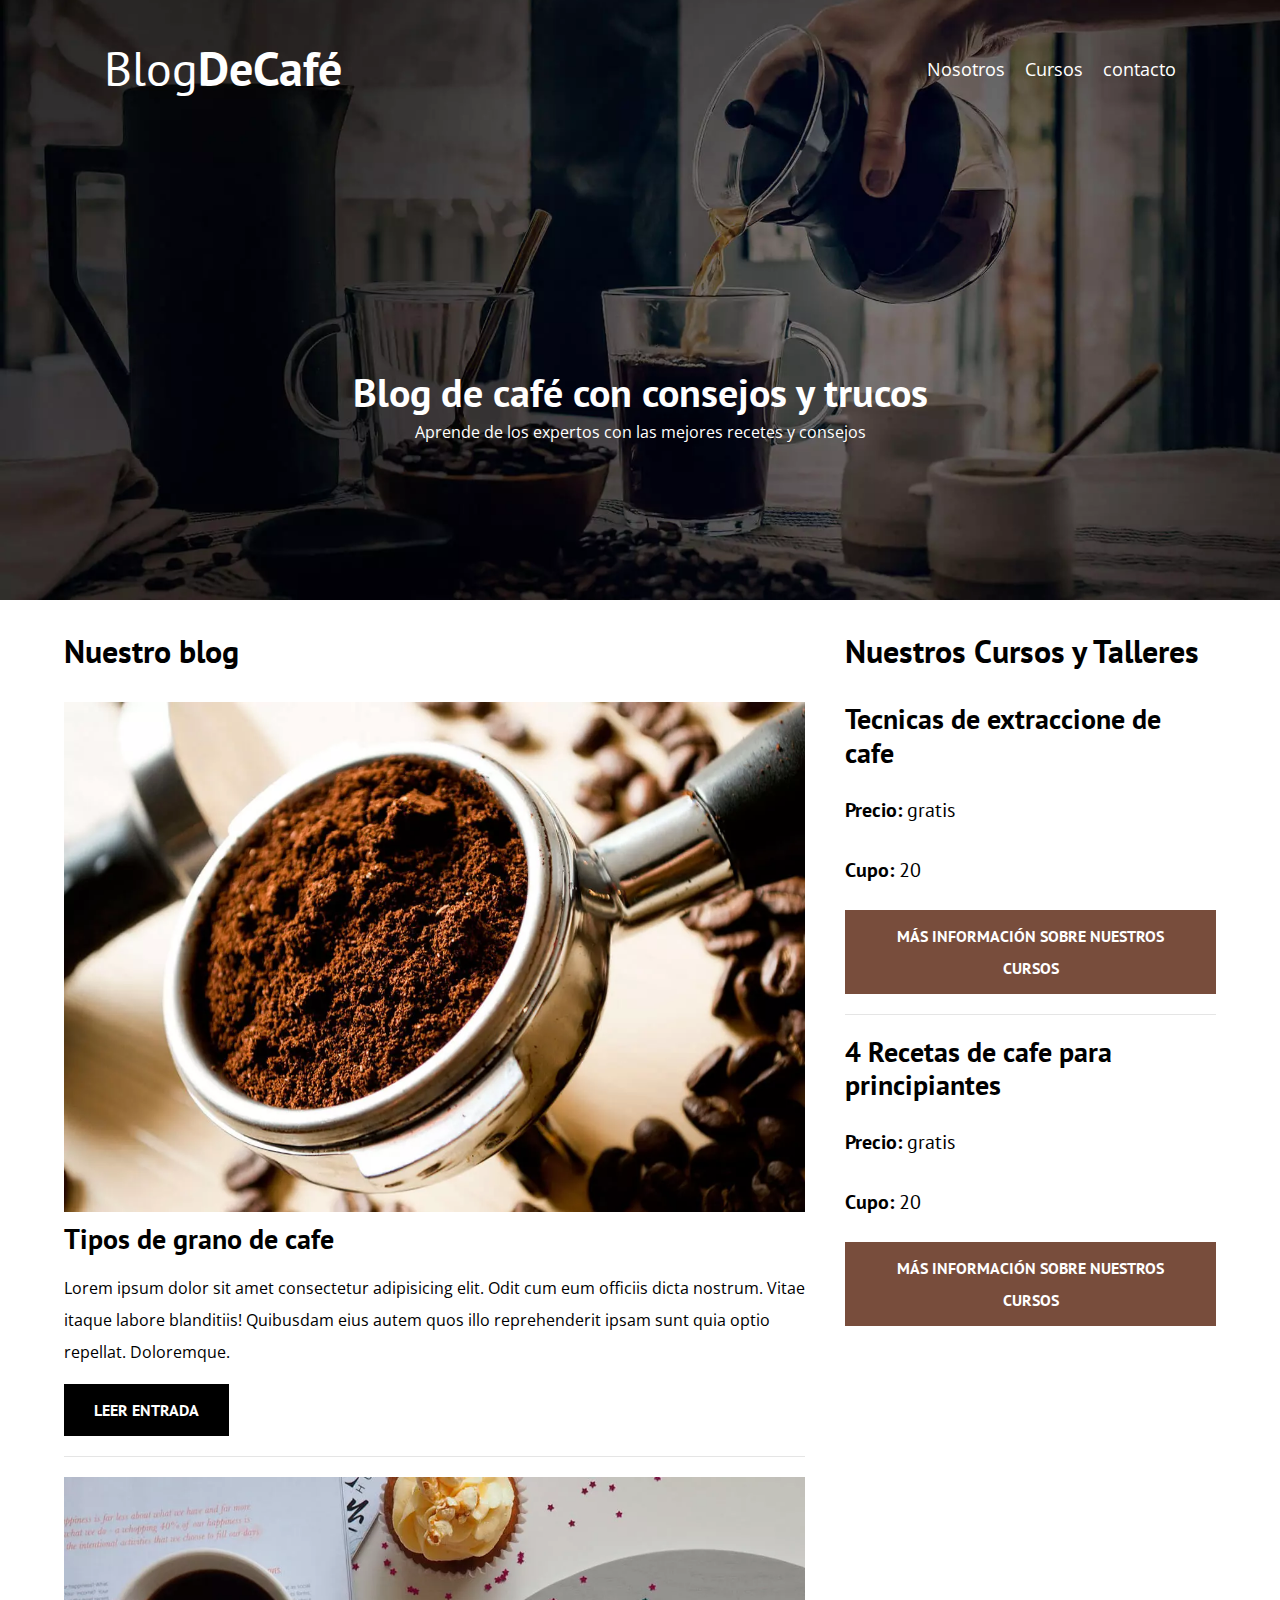
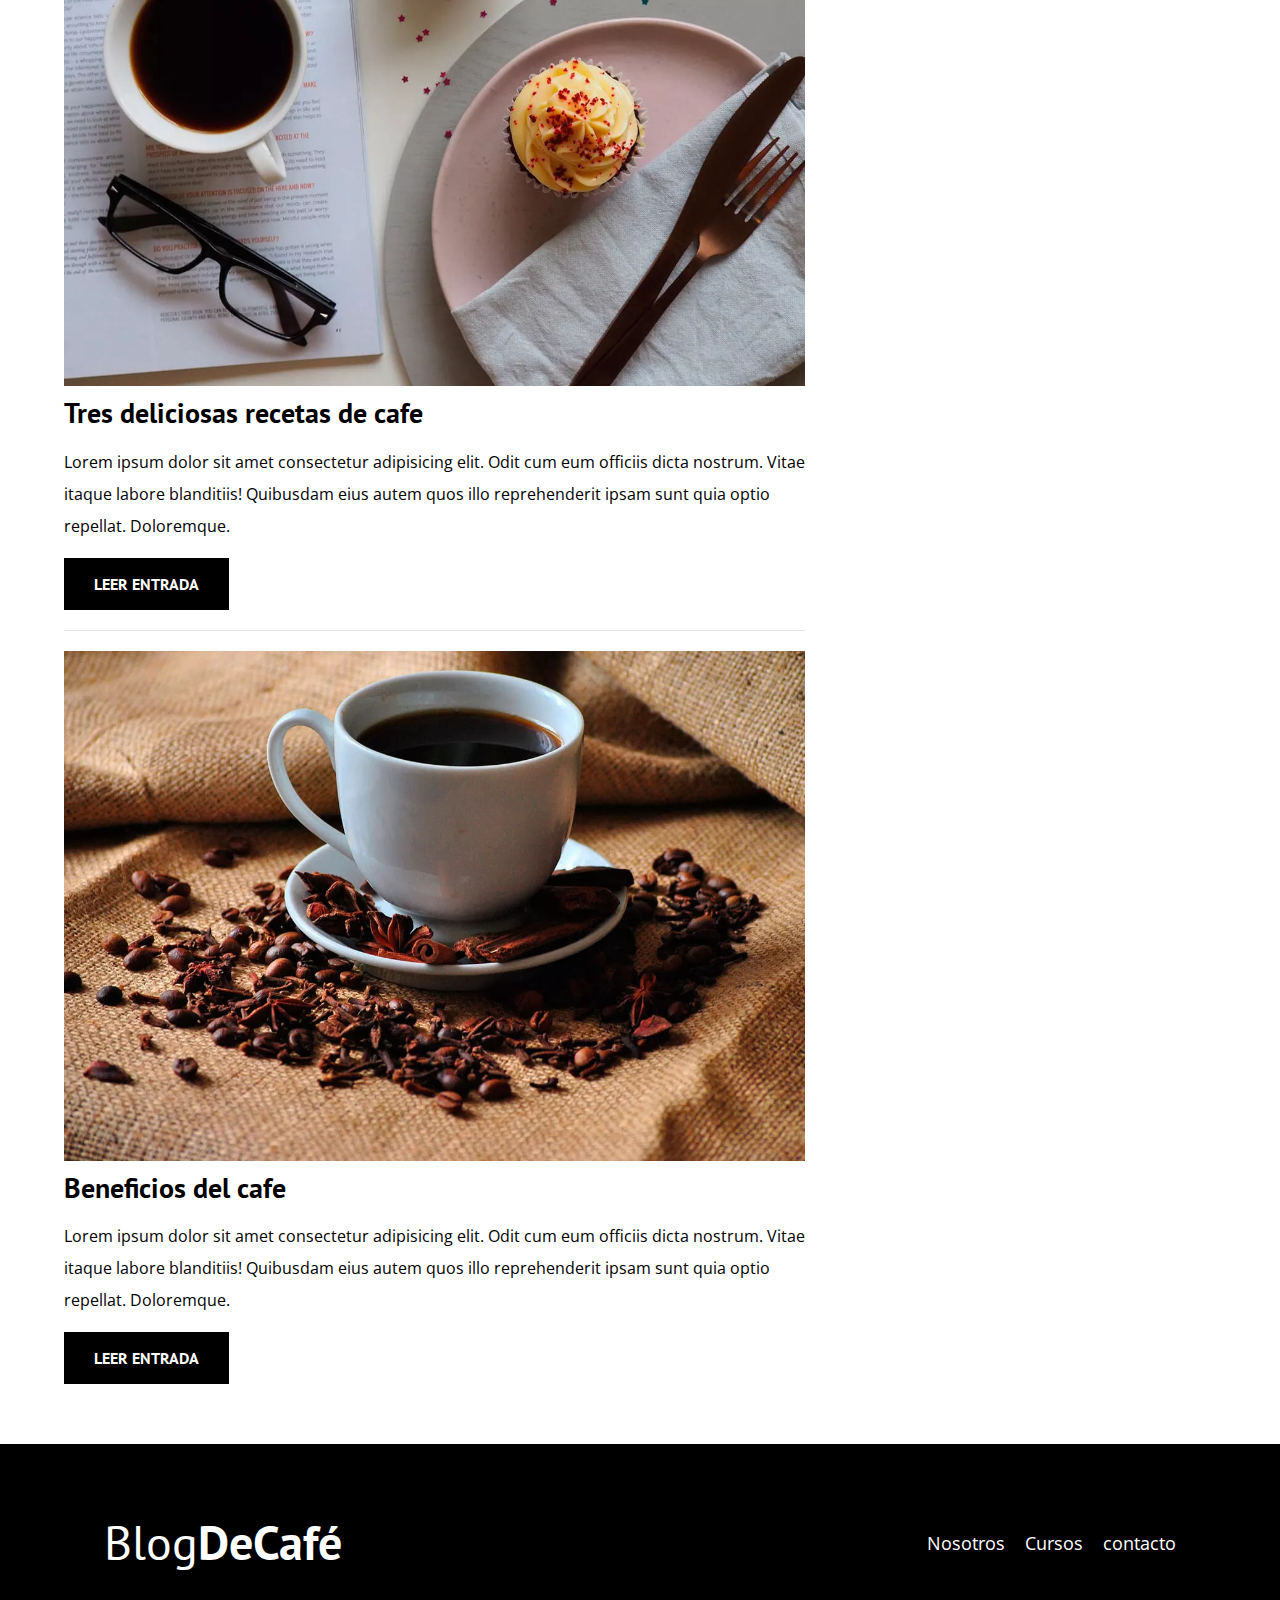
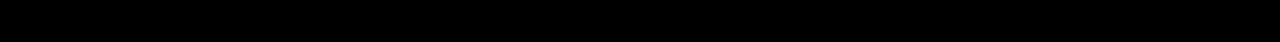
<file: index.html>
<!DOCTYPE html>
<html lang="en">

<head>
    <meta charset="UTF-8">
    <meta http-equiv="X-UA-Compatible" content="IE=edge">
    <meta name="viewport" content="width=device-width, initial-scale=1.0">
    <title>BlocDeCafe</title>
    <meta name="description" content="Página web de blog de café">

    <!--prefetch-->
    <link rel="prefetch" href="nosotros.html" as="document">

    <!--preload-->
    <link rel="preload" href="css/normaliza.css" as="style>">
    <link rel="stylesheet" href="css/normaliza.css">

    <link rel="preload" href="https://fonts.googleapis.com/css2?family=Open+Sans&family=PT+Sans:ital,wght@0,700;1,400&display=swap"
    crossorigin="crossorigin" as="font">
    <link href="https://fonts.googleapis.com/css2?family=Open+Sans&family=PT+Sans:ital,wght@0,700;1,400&display=swap"
        rel="stylesheet">

    <link rel="preload" href="css/style.css" as="style>">
    <link rel="stylesheet" href="css/style.css">
</head>

<body>
    <header class="header">
        <div class="contenedor">
            <div class="barra">
                <a class="logo" href="index.html">
                    <h1 class="logo__nombre no-margin centrar-texto">Blog<span class="logo__bold">DeCafé</span></h1>
                </a>
                <nav class="navegacion">
                    <a href="nosotros.html" class="navegacion__enlace">Nosotros</a>
                    <a href="cursos.html" class="navegacion__enlace">Cursos</a>
                    <a href="contacto.html" class="navegacion__enlace">contacto</a>
                </nav>
            </div>
        </div>
        <div class="contenedor">
            <div class="barra">
                <a href="index.html" class="logo"></a>
            </div>
        </div>

        <div class="header__texto">
            <h2 class="no-margin">Blog de café con consejos y trucos</h2>
            <p class="no-margin">Aprende de los expertos con las mejores recetes y consejos</p>
        </div>
    </header>

    <div class="contenedor contenido-principal">
        <main class="blog">
            <h3>Nuestro blog</h3>

            <article class="entrada">
                <div class="entrada__imagen">

                    <picture>
                        <source srcset="img/blog1.webp" type="image/webp">
                            <img loading="lazy" src="img/blog1.jpg" alt="imagen blog">
                    </picture>
                  
                </div>
                <div class="entrada__contenido">
                    <h4 class="no-margin">Tipos de grano de cafe</h4>
                    <p>Lorem ipsum dolor sit amet consectetur adipisicing elit. Odit cum eum officiis dicta nostrum.
                        Vitae itaque labore blanditiis! Quibusdam eius autem quos illo reprehenderit ipsam sunt quia
                        optio repellat. Doloremque.</p>
                    <a href="entrada.html" class="boton boton--primario">Leer entrada</a>
                </div>
            </article>
            <article class="entrada">
                <div class="entrada__imagen">
                    <picture>
                        <source srcset="img/blog2.webp" type="image/webp">
                            <img loading="lazy" src="img/blog2.jpg" alt="imagen blog">
                    </picture>
                </div>
                <div class="entrada__contenido">
                    <h4 class="no-margin">Tres deliciosas recetas de cafe</h4>
                    <p>Lorem ipsum dolor sit amet consectetur adipisicing elit. Odit cum eum officiis dicta nostrum.
                        Vitae itaque labore blanditiis! Quibusdam eius autem quos illo reprehenderit ipsam sunt quia
                        optio repellat. Doloremque.</p>
                    <a href="entrada.html" class="boton boton--primario">Leer entrada</a>
                </div>
            </article>
            <article class="entrada">
                <div class="entrada__imagen">
                    <picture>
                        <source srcset="img/blog3.webp" type="image/webp">
                            <img loading="lazy" src="img/blog3.jpg" alt="imagen blog">
                    </picture>
                </div>
                <div class="entrada__contenido">
                    <h4 class="no-margin">Beneficios del cafe</h4>
                    <p>Lorem ipsum dolor sit amet consectetur adipisicing elit. Odit cum eum officiis dicta nostrum.
                        Vitae itaque labore blanditiis! Quibusdam eius autem quos illo reprehenderit ipsam sunt quia
                        optio repellat. Doloremque.</p>
                    <a href="entrada.html" class="boton boton--primario">Leer entrada</a>
                </div>
            </article>
        </main>
        <aside class="sidebar">
            <h3>Nuestros Cursos y Talleres</h3>

            <ul class="cursos no-padding">
                <li class="widget-curso">
                    <h4 class="no-margin">Tecnicas de extraccione de cafe</h4>
                    <p class="widget-curso__label">Precio:
                        <span class="widget-curso__info">gratis</span>
                    </p>
                    <p class="widget-curso__label">Cupo:
                        <span class="widget-curso__info">20</span>
                    </p>
                    <a href="cursos.html" class="boton boton--secundario">Más Información sobre nuestros cursos</a>
                </li>
                <li class="widget-curso">
                    <h4 class="no-margin">4 Recetas de cafe para principiantes</h4>
                    <p class="widget-curso__label">Precio:
                        <span class="widget-curso__info">gratis</span>
                    </p>
                    <p class="widget-curso__label">Cupo:
                        <span class="widget-curso__info">20</span>
                    </p>
                    <a href="cursos.html" class="boton boton--secundario">Más Información sobre nuestros cursos</a>
                </li>
            </ul>
        </aside>
    </div>

    <footer class="footer">
        <div class="contenedor">
            <div class="barra">
                <a class="logo" href="index.html">
                    <h1 class="logo__nombre no-margin centrar-texto">Blog<span class="logo__bold">DeCafé</span></h1>
                </a>
                <nav class="navegacion">
                    <a href="nosotros.html" class="navegacion__enlace">Nosotros</a>
                    <a href="cursos.html" class="navegacion__enlace">Cursos</a>
                    <a href="contacto.html" class="navegacion__enlace">contacto</a>
                </nav>
            </div>
        </div>
    </footer>
    
    <script src="js/modernizr.js"></script>
</body>

</html>
</file>
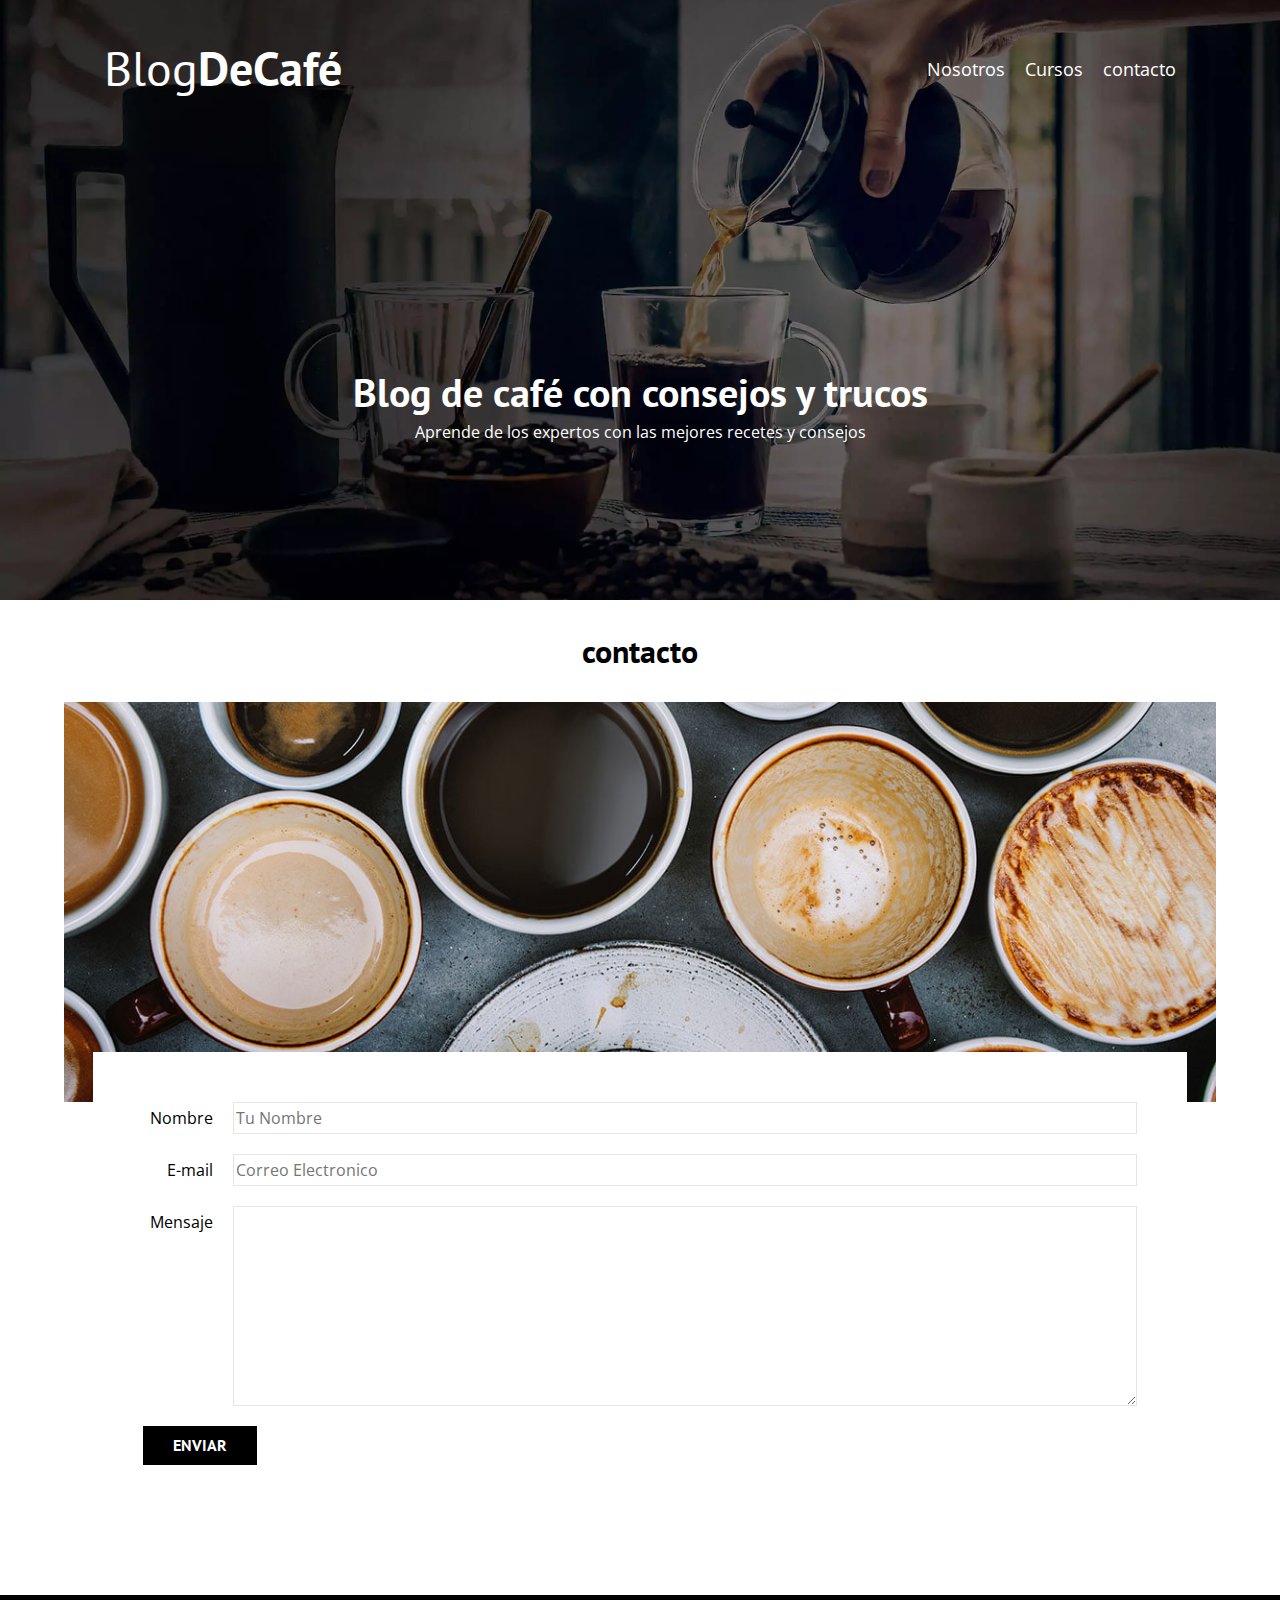
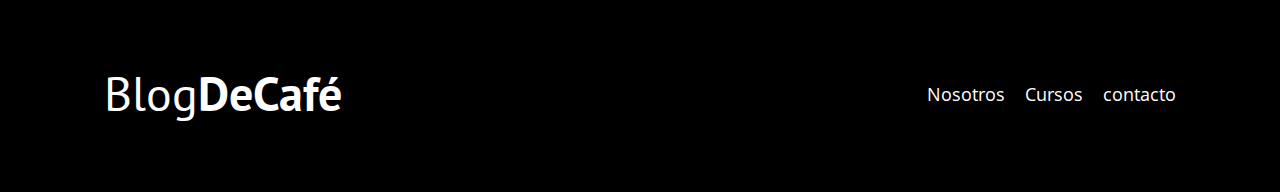
<file: contacto.html>
<!DOCTYPE html>
<html lang="en">

<head>
    <meta charset="UTF-8">
    <meta http-equiv="X-UA-Compatible" content="IE=edge">
    <meta name="viewport" content="width=device-width, initial-scale=1.0">
    <title>BlocDeCafe</title>
    <link rel="stylesheet" href="css/normaliza.css">
    <link rel="preconnect" href="https://fonts.gstatic.com">
    <link href="https://fonts.googleapis.com/css2?family=Open+Sans&family=PT+Sans:ital,wght@0,700;1,400&display=swap"
        rel="stylesheet">
    <link rel="stylesheet" href="css/style.css">
</head>

<body>
    <header class="header">
        <div class="contenedor">
            <div class="barra">
                <a class="logo" href="index.html">
                    <h1 class="logo__nombre no-margin centrar-texto">Blog<span class="logo__bold">DeCafé</span></h1>
                </a>
                <nav class="navegacion">
                    <a href="nosotros.html" class="navegacion__enlace">Nosotros</a>
                    <a href="cursos.html" class="navegacion__enlace">Cursos</a>
                    <a href="contacto.html" class="navegacion__enlace">contacto</a>
                </nav>
            </div>
        </div>
        <div class="contenedor">
            <div class="barra">
                <a href="index.html" class="logo"></a>
            </div>
        </div>

        <div class="header__texto">
            <h2 class="no-margin">Blog de café con consejos y trucos</h2>
            <p class="no-margin">Aprende de los expertos con las mejores recetes y consejos</p>
        </div>
    </header>

    <main class="contenedor">
        <h3 class="centrar-texto">contacto</h3>
        <div class="contacto-bg"></div>
        <form class="formulario">
            <div class="campo">
                <label class="campo__label" for="nombre">Nombre</label>
                <input class="campo__field" type="text" placeholder="Tu Nombre" id="nombre">
            </div>
            <div class="campo">
                <label class="campo__label" for="email">E-mail</label>
                <input class="campo__field" type="email" placeholder="Correo Electronico" id="email">
            </div>
            <div class="campo">
                <label class="campo__label" for="mensaje">Mensaje</label>
                <textarea class="campo__field campo__field--textarea" id="mensaje"></textarea>
            </div>
            <div class="campo">
                <input type="submit" value="Enviar" class="boton boton--primario">
            </div>
        </form>
    </main>

    <footer class="footer">
        <div class="contenedor">
            <div class="barra">
                <a class="logo" href="index.html">
                    <h1 class="logo__nombre no-margin centrar-texto">Blog<span class="logo__bold">DeCafé</span></h1>
                </a>
                <nav class="navegacion">
                    <a href="nosotros.html" class="navegacion__enlace">Nosotros</a>
                    <a href="cursos.html" class="navegacion__enlace">Cursos</a>
                    <a href="contacto.html" class="navegacion__enlace">contacto</a>
                </nav>
            </div>
        </div>
    </footer>
    <script src="js/modernizr.js"></script>
</body>

</html>
</file>
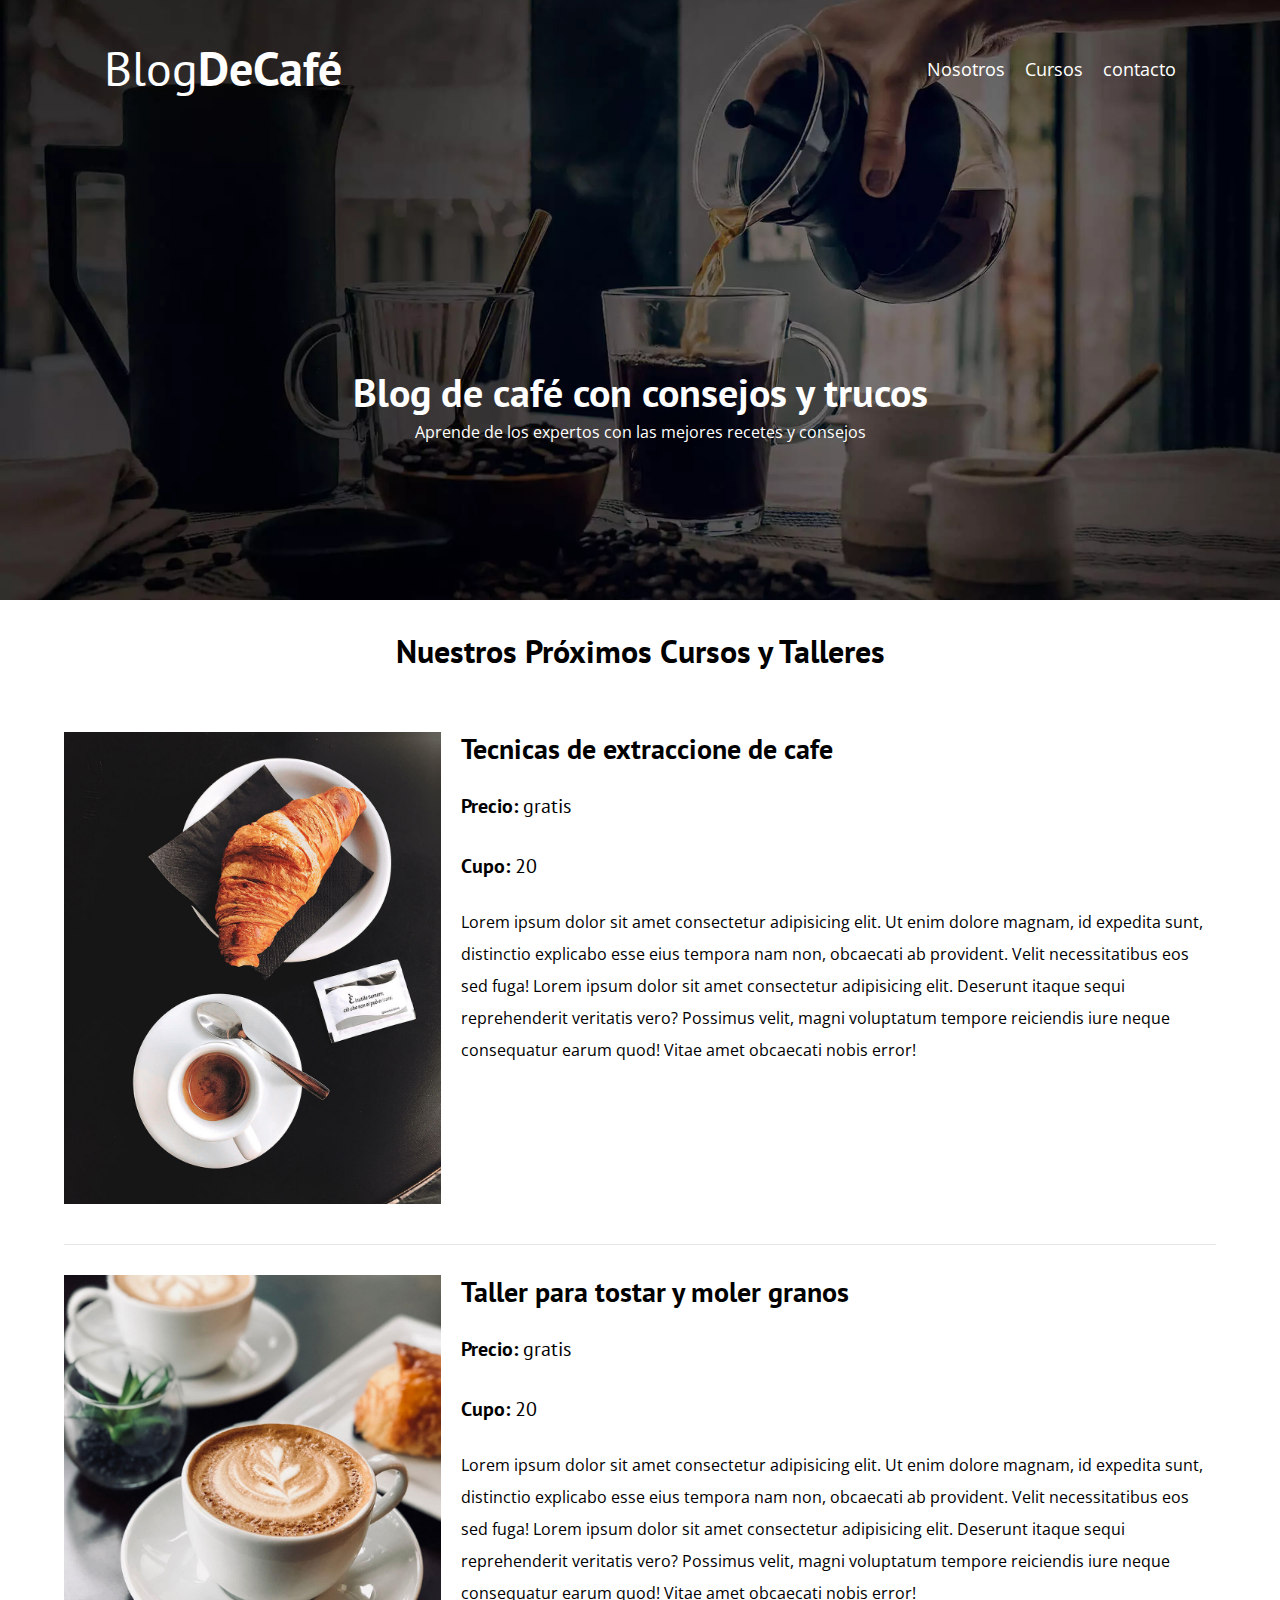
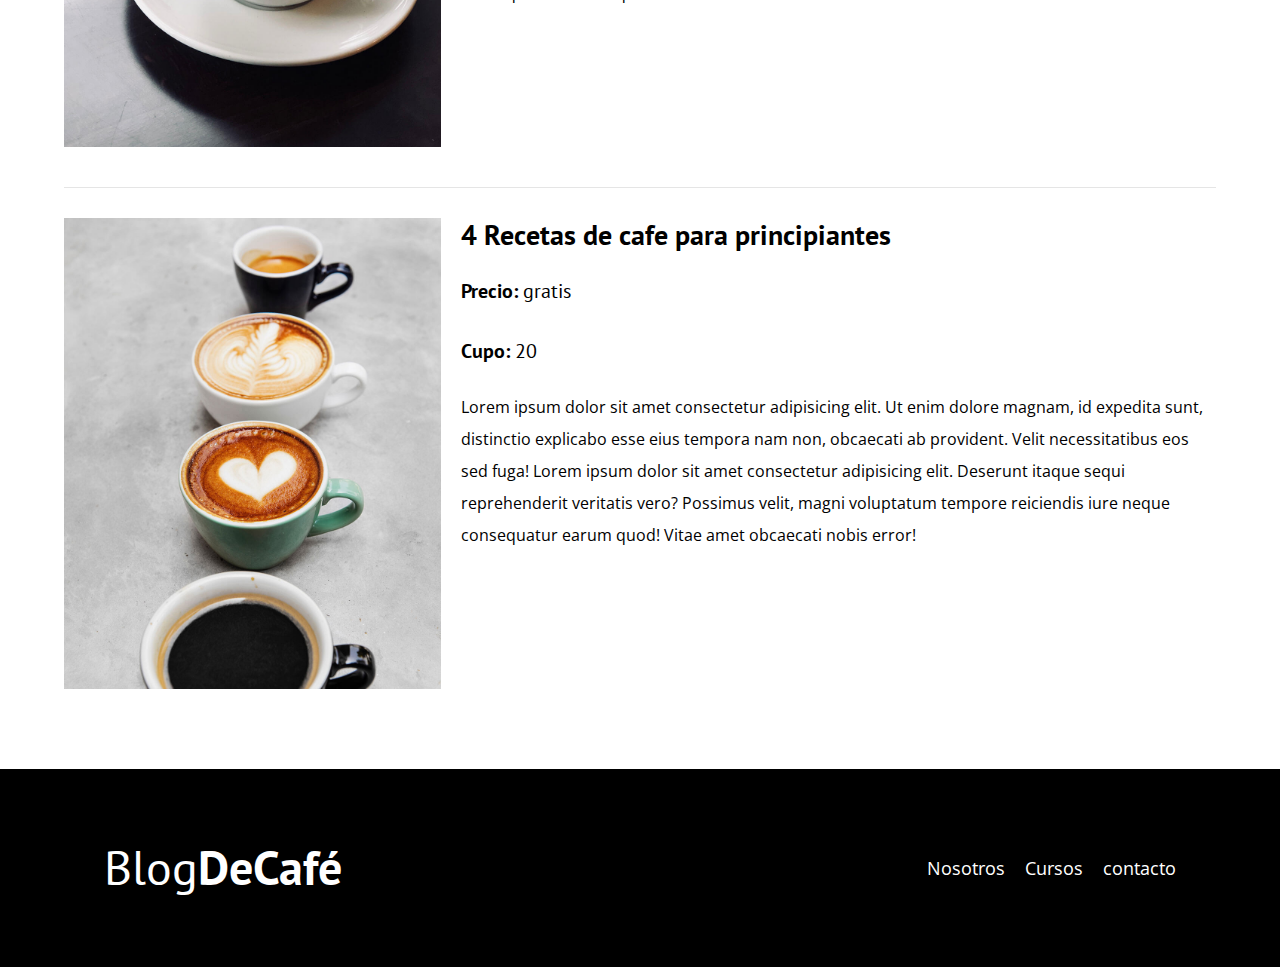
<file: cursos.html>
<!DOCTYPE html>
<html lang="en">

<head>
    <meta charset="UTF-8">
    <meta http-equiv="X-UA-Compatible" content="IE=edge">
    <meta name="viewport" content="width=device-width, initial-scale=1.0">
    <title>BlocDeCafe</title>
    <link rel="stylesheet" href="css/normaliza.css">
    <link rel="preconnect" href="https://fonts.gstatic.com">
    <link href="https://fonts.googleapis.com/css2?family=Open+Sans&family=PT+Sans:ital,wght@0,700;1,400&display=swap"
        rel="stylesheet">
    <link rel="stylesheet" href="css/style.css">
</head>

<body>
    <header class="header">
        <div class="contenedor">
            <div class="barra">
                <a class="logo" href="index.html">
                    <h1 class="logo__nombre no-margin centrar-texto">Blog<span class="logo__bold">DeCafé</span></h1>
                </a>
                <nav class="navegacion">
                    <a href="nosotros.html" class="navegacion__enlace">Nosotros</a>
                    <a href="cursos.html" class="navegacion__enlace">Cursos</a>
                    <a href="contacto.html" class="navegacion__enlace">contacto</a>
                </nav>
            </div>
        </div>
        <div class="contenedor">
            <div class="barra">
                <a href="index.html" class="logo"></a>
            </div>
        </div>

        <div class="header__texto">
            <h2 class="no-margin">Blog de café con consejos y trucos</h2>
            <p class="no-margin">Aprende de los expertos con las mejores recetes y consejos</p>
        </div>
    </header>
    <main class="contenedor">
        <h3 class="centrar-texto">Nuestros Próximos Cursos y Talleres</h3>

        <div class="curso">
            <div class="curso__imagen">
                <img src="img/curso1.jpg" alt="imagen del curso">
            </div>
            <div class="curso__informacion">
                <h4 class="no-margin">Tecnicas de extraccione de cafe</h4>
                <p class="curso__label">Precio:
                    <span class="curso__info">gratis</span>
                </p>
                <p class="curso__label">Cupo:
                    <span class="curso__info">20</span>
                </p>
                <p class="curso__descripcion">
                    Lorem ipsum dolor sit amet consectetur adipisicing elit. Ut enim dolore magnam, id expedita sunt,
                    distinctio explicabo esse eius tempora nam non, obcaecati ab provident. Velit necessitatibus eos sed
                    fuga! Lorem ipsum dolor sit amet consectetur adipisicing elit. Deserunt itaque sequi reprehenderit
                    veritatis vero? Possimus velit, magni voluptatum tempore reiciendis iure neque consequatur earum
                    quod! Vitae amet obcaecati nobis error!
                </p>
            </div>
            <!--informacion-->
        </div>
        <!--curso-->

        <div class="curso">
            <div class="curso__imagen">
                <img src="img/curso2.jpg" alt="imagen del curso">
            </div>
            <div class="curso__informacion">
                <h4 class="no-margin">Taller para tostar y moler granos</h4>
                <p class="curso__label">Precio:
                    <span class="curso__info">gratis</span>
                </p>
                <p class="curso__label">Cupo:
                    <span class="curso__info">20</span>
                </p>
                <p class="curso__descripcion">
                    Lorem ipsum dolor sit amet consectetur adipisicing elit. Ut enim dolore magnam, id expedita sunt,
                    distinctio explicabo esse eius tempora nam non, obcaecati ab provident. Velit necessitatibus eos sed
                    fuga! Lorem ipsum dolor sit amet consectetur adipisicing elit. Deserunt itaque sequi reprehenderit
                    veritatis vero? Possimus velit, magni voluptatum tempore reiciendis iure neque consequatur earum
                    quod! Vitae amet obcaecati nobis error!
                </p>
            </div>
            <!--informacion-->
        </div>
        <!--curso-->

        <div class="curso">
            <div class="curso__imagen">
                <img src="img/curso3.jpg" alt="imagen del curso">
            </div>
            <div class="curso__informacion">
                <h4 class="no-margin">4 Recetas de cafe para principiantes</h4>
                <p class="curso__label">Precio:
                    <span class="curso__info">gratis</span>
                </p>
                <p class="curso__label">Cupo:
                    <span class="curso__info">20</span>
                </p>
                <p class="curso__descripcion">
                    Lorem ipsum dolor sit amet consectetur adipisicing elit. Ut enim dolore magnam, id expedita sunt,
                    distinctio explicabo esse eius tempora nam non, obcaecati ab provident. Velit necessitatibus eos sed
                    fuga! Lorem ipsum dolor sit amet consectetur adipisicing elit. Deserunt itaque sequi reprehenderit
                    veritatis vero? Possimus velit, magni voluptatum tempore reiciendis iure neque consequatur earum
                    quod! Vitae amet obcaecati nobis error!
                </p>
            </div>
            <!--informacion-->
        </div>
        <!--curso-->

    </main>

    <footer class="footer">
        <div class="contenedor">
            <div class="barra">
                <a class="logo" href="index.html">
                    <h1 class="logo__nombre no-margin centrar-texto">Blog<span class="logo__bold">DeCafé</span></h1>
                </a>
                <nav class="navegacion">
                    <a href="nosotros.html" class="navegacion__enlace">Nosotros</a>
                    <a href="cursos.html" class="navegacion__enlace">Cursos</a>
                    <a href="contacto.html" class="navegacion__enlace">contacto</a>
                </nav>
            </div>
        </div>
    </footer>
    <script src="js/modernizr.js"></script>
</body>

</html>
</file>
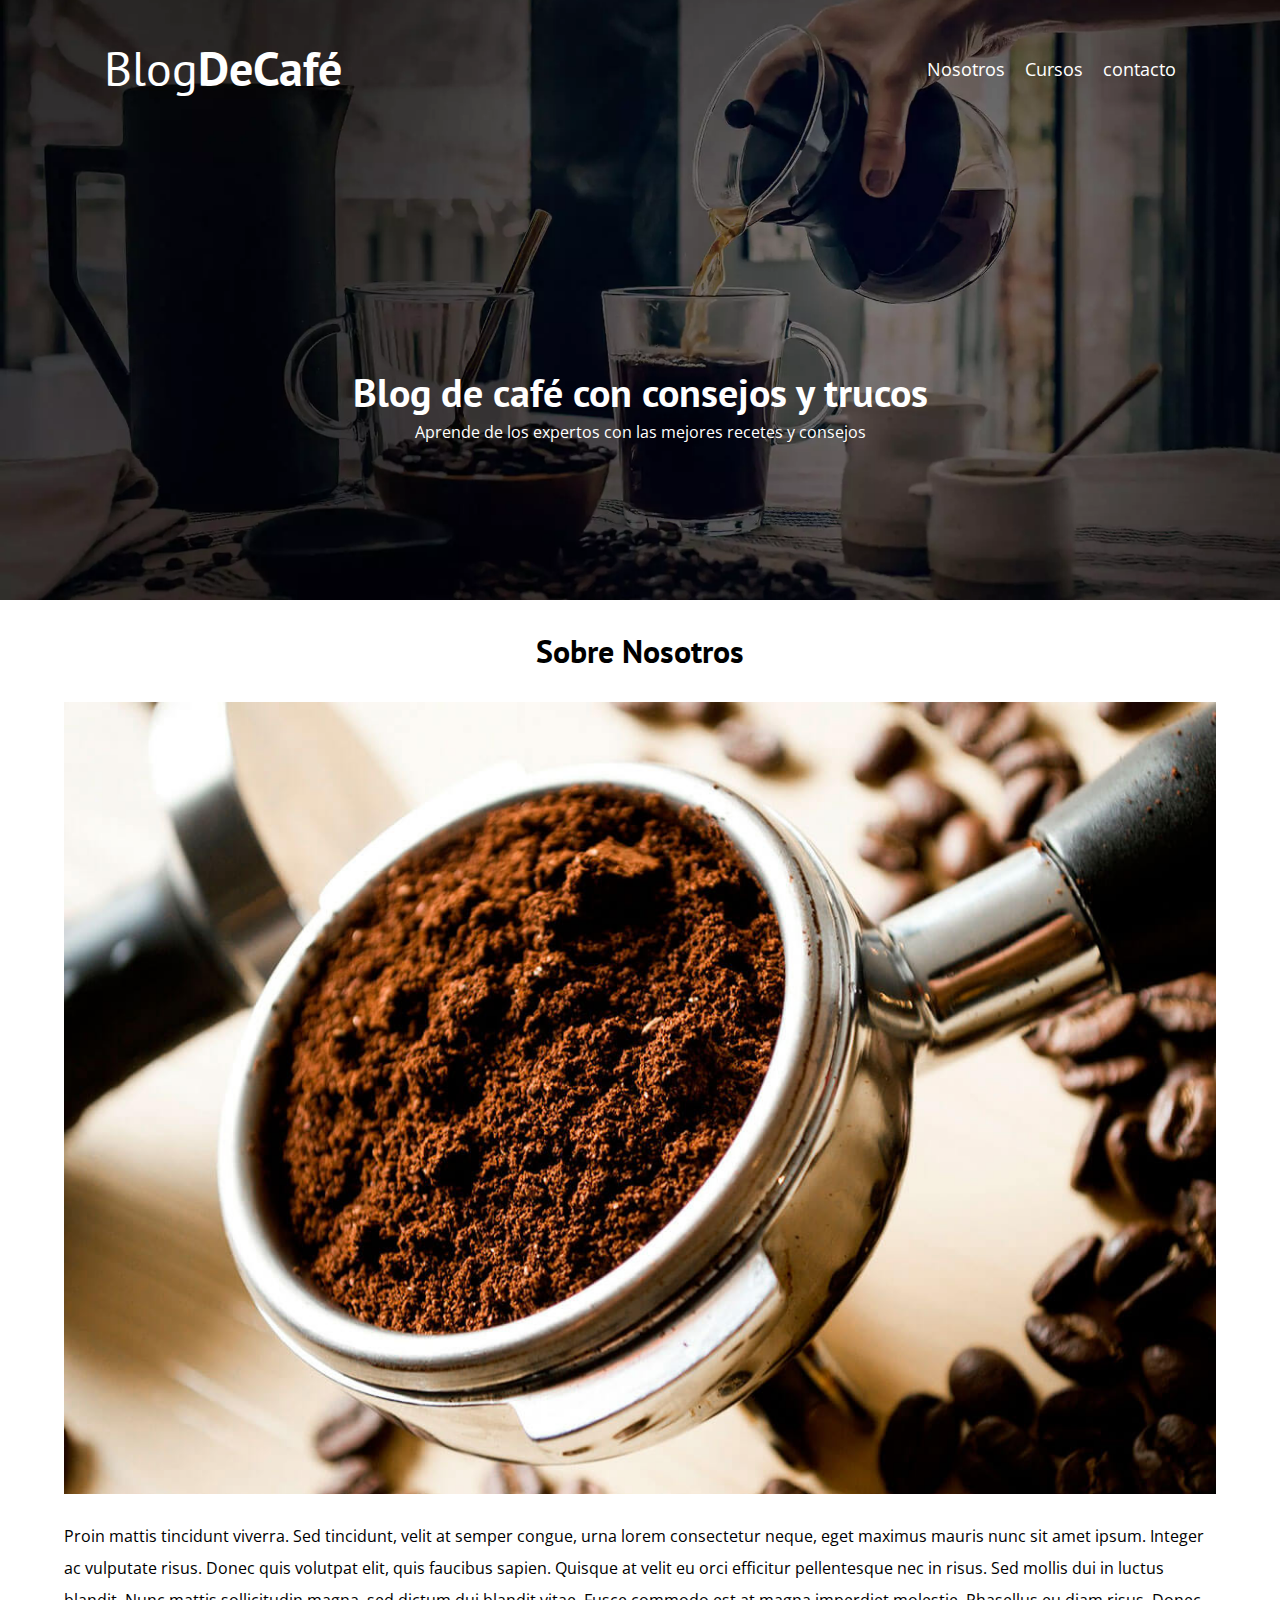
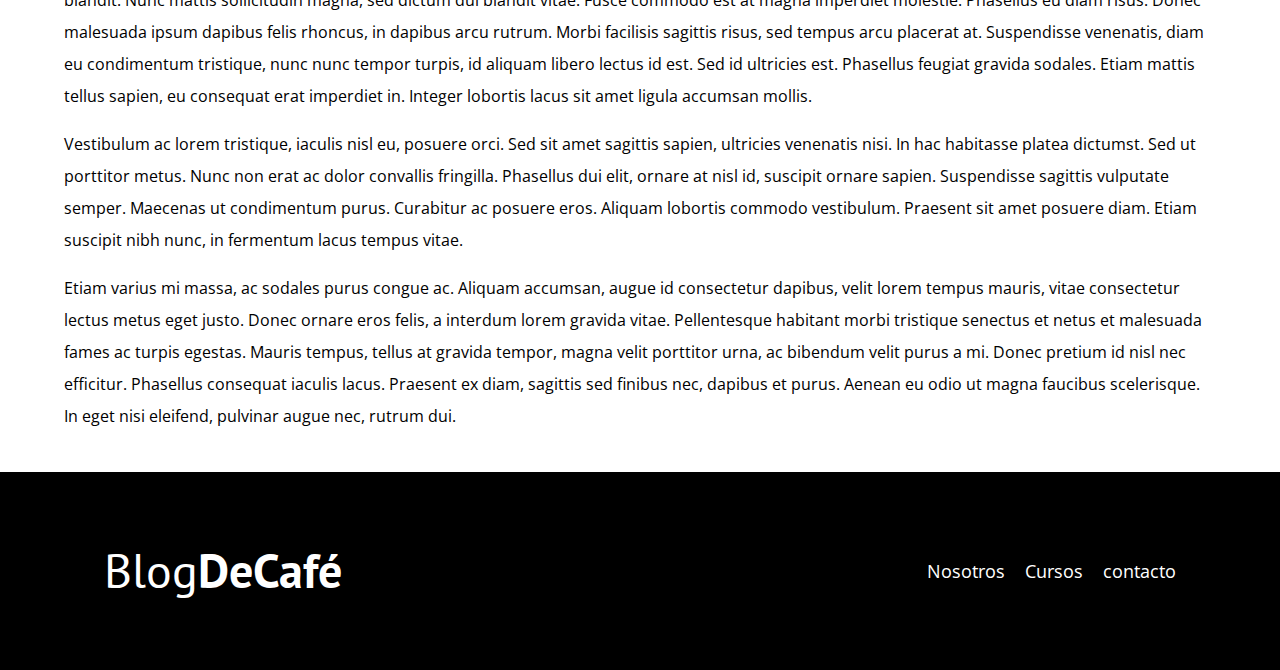
<file: entrada.html>
<!DOCTYPE html>
<html lang="en">

<head>
    <meta charset="UTF-8">
    <meta http-equiv="X-UA-Compatible" content="IE=edge">
    <meta name="viewport" content="width=device-width, initial-scale=1.0">
    <title>BlocDeCafe</title>
    <link rel="stylesheet" href="css/normaliza.css">
    <link rel="preconnect" href="https://fonts.gstatic.com">
    <link href="https://fonts.googleapis.com/css2?family=Open+Sans&family=PT+Sans:ital,wght@0,700;1,400&display=swap"
        rel="stylesheet">
    <link rel="stylesheet" href="css/style.css">
</head>

<body>
    <header class="header">
        <div class="contenedor">
            <div class="barra">
                <a class="logo" href="index.html">
                    <h1 class="logo__nombre no-margin centrar-texto">Blog<span class="logo__bold">DeCafé</span></h1>
                </a>
                <nav class="navegacion">
                    <a href="nosotros.html" class="navegacion__enlace">Nosotros</a>
                    <a href="cursos.html" class="navegacion__enlace">Cursos</a>
                    <a href="contacto.html" class="navegacion__enlace">contacto</a>
                </nav>
            </div>
        </div>
        <div class="contenedor">
            <div class="barra">
                <a href="index.html" class="logo"></a>
            </div>
        </div>

        <div class="header__texto">
            <h2 class="no-margin">Blog de café con consejos y trucos</h2>
            <p class="no-margin">Aprende de los expertos con las mejores recetes y consejos</p>
        </div>
    </header>

    <main class="contenedor">
        <h3 class="centrar-texto">Sobre Nosotros</h3>
        <img src="img/blog1.jpg" alt="imagen del blog">
        <p>
            Proin mattis tincidunt viverra. Sed tincidunt, velit at semper congue, urna lorem consectetur neque, eget
            maximus mauris nunc sit amet ipsum. Integer ac vulputate risus. Donec quis volutpat elit, quis faucibus
            sapien. Quisque at velit eu orci efficitur pellentesque nec in risus. Sed mollis dui in luctus blandit. Nunc
            mattis sollicitudin magna, sed dictum dui blandit vitae. Fusce commodo est at magna imperdiet molestie.
            Phasellus eu diam risus. Donec malesuada ipsum dapibus felis rhoncus, in dapibus arcu rutrum. Morbi
            facilisis sagittis risus, sed tempus arcu placerat at. Suspendisse venenatis, diam eu condimentum tristique,
            nunc nunc tempor turpis, id aliquam libero lectus id est. Sed id ultricies est. Phasellus feugiat gravida
            sodales. Etiam mattis tellus sapien, eu consequat erat imperdiet in. Integer lobortis lacus sit amet ligula
            accumsan mollis.</p>

            <p> Vestibulum ac lorem tristique, iaculis nisl eu, posuere orci. Sed sit amet sagittis sapien, ultricies
            venenatis nisi. In hac habitasse platea dictumst. Sed ut porttitor metus. Nunc non erat ac dolor convallis
            fringilla. Phasellus dui elit, ornare at nisl id, suscipit ornare sapien. Suspendisse sagittis vulputate
            semper. Maecenas ut condimentum purus. Curabitur ac posuere eros. Aliquam lobortis commodo vestibulum.
            Praesent sit amet posuere diam. Etiam suscipit nibh nunc, in fermentum lacus tempus vitae.</p>

            <p>Etiam varius mi massa, ac sodales purus congue ac. Aliquam accumsan, augue id consectetur dapibus, velit
            lorem tempus mauris, vitae consectetur lectus metus eget justo. Donec ornare eros felis, a interdum lorem
            gravida vitae. Pellentesque habitant morbi tristique senectus et netus et malesuada fames ac turpis egestas.
            Mauris tempus, tellus at gravida tempor, magna velit porttitor urna, ac bibendum velit purus a mi. Donec
            pretium id nisl nec efficitur. Phasellus consequat iaculis lacus. Praesent ex diam, sagittis sed finibus
            nec, dapibus et purus. Aenean eu odio ut magna faucibus scelerisque. In eget nisi eleifend, pulvinar augue
            nec, rutrum dui.</p>

    </main>
    <footer class="footer">
        <div class="contenedor">
            <div class="barra">
                <a class="logo" href="index.html">
                    <h1 class="logo__nombre no-margin centrar-texto">Blog<span class="logo__bold">DeCafé</span></h1>
                </a>
                <nav class="navegacion">
                    <a href="nosotros.html" class="navegacion__enlace">Nosotros</a>
                    <a href="cursos.html" class="navegacion__enlace">Cursos</a>
                    <a href="contacto.html" class="navegacion__enlace">contacto</a>
                </nav>
            </div>
        </div>
    </footer>
    <script src="js/modernizr.js"></script>
</body>

</html>
</file>
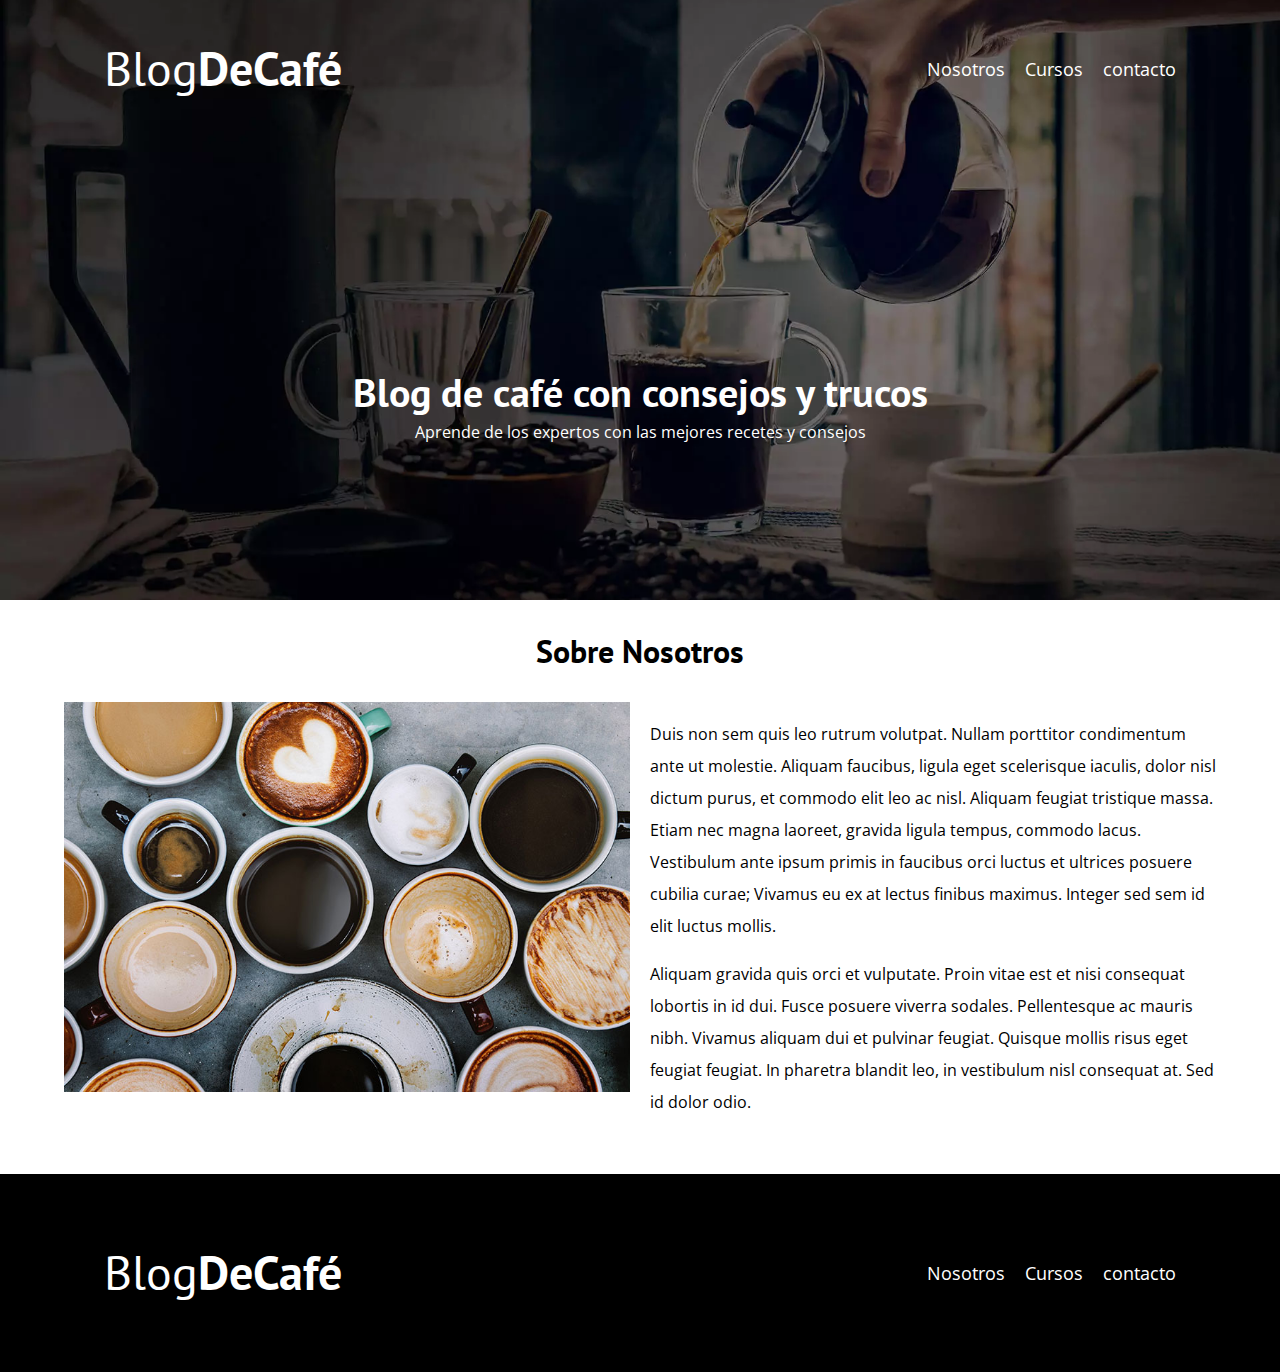
<file: nosotros.html>
<!DOCTYPE html>
<html lang="en">

<head>
    <meta charset="UTF-8">
    <meta http-equiv="X-UA-Compatible" content="IE=edge">
    <meta name="viewport" content="width=device-width, initial-scale=1.0">
    <title>BlocDeCafe</title>
    <link rel="stylesheet" href="css/normaliza.css">
    <link rel="preconnect" href="https://fonts.gstatic.com">
    <link href="https://fonts.googleapis.com/css2?family=Open+Sans&family=PT+Sans:ital,wght@0,700;1,400&display=swap"
        rel="stylesheet">
    <link rel="stylesheet" href="css/style.css">
</head>

<body>
    <header class="header">
        <div class="contenedor">
            <div class="barra">
                <a class="logo" href="index.html">
                    <h1 class="logo__nombre no-margin centrar-texto">Blog<span class="logo__bold">DeCafé</span></h1>
                </a>
                <nav class="navegacion">
                    <a href="nosotros.html" class="navegacion__enlace">Nosotros</a>
                    <a href="cursos.html" class="navegacion__enlace">Cursos</a>
                    <a href="contacto.html" class="navegacion__enlace">contacto</a>
                </nav>
            </div>
        </div>
        <div class="contenedor">
            <div class="barra">
                <a href="index.html" class="logo"></a>
            </div>
        </div>

        <div class="header__texto">
            <h2 class="no-margin">Blog de café con consejos y trucos</h2>
            <p class="no-margin">Aprende de los expertos con las mejores recetes y consejos</p>
        </div>
    </header>

    <main class="contenedor">
        <h3 class="centrar-texto">Sobre Nosotros</h3>
        <div class="sobre-nosotros">
            <div class="sobre-nosotros__imagen">
                <img src="img/nosotros.jpg" alt="imagen nosotros">
            </div>
            <div class="sobre-nosotros__texto">
                <p> Duis non sem quis leo rutrum volutpat. Nullam porttitor condimentum ante ut molestie.
                    Aliquam faucibus, ligula eget scelerisque iaculis, dolor nisl dictum purus,
                    et commodo elit leo ac nisl. Aliquam feugiat tristique massa. Etiam nec magna laoreet,
                    gravida ligula tempus, commodo lacus. Vestibulum ante ipsum primis in faucibus orci luctus
                    et ultrices posuere cubilia curae; Vivamus eu ex at lectus finibus maximus. Integer sed sem
                    id elit luctus mollis. </p>

                   <p> Aliquam gravida quis orci et vulputate. Proin vitae est et nisi consequat lobortis in id dui.
                    Fusce posuere viverra sodales. Pellentesque ac mauris nibh. Vivamus aliquam dui et pulvinar feugiat.
                    Quisque mollis risus eget feugiat feugiat.  In pharetra blandit leo, 
                    in vestibulum nisl consequat
                    at. Sed id dolor odio.</p>
            </div>
        </div>
    </main>

    <footer class="footer">
        <div class="contenedor">
            <div class="barra">
                <a class="logo" href="index.html">
                    <h1 class="logo__nombre no-margin centrar-texto">Blog<span class="logo__bold">DeCafé</span></h1>
                </a>
                <nav class="navegacion">
                    <a href="nosotros.html" class="navegacion__enlace">Nosotros</a>
                    <a href="cursos.html" class="navegacion__enlace">Cursos</a>
                    <a href="contacto.html" class="navegacion__enlace">contacto</a>
                </nav>
            </div>
        </div>
    </footer>
    <script src="js/modernizr.js"></script>
</body>

</html>
</file>
<file: css/style.css>
:root{
    --fuenteHeading: 'PT Sans' , sans-serif;
    --fuenteParrafos: 'Open Sans', sans-serif;

    --gris: #e1e1e1de;
    --primario: #784d3c;
    --blanco: #ffffff;
    --negro: #000000;
}

html{
    box-sizing: border-box;
    font-size: 62.5%;
}
*,*::before, *::after{
    box-sizing: inherit;
}
body{
    font-family: var(--fuenteParrafos);
    font-size: 1.6rem;
    line-height: 2;
}

/**globales**/
.contenedor{
    max-width: 120rem;
    width: 90%;
    width: min(90%,120rem);
    margin: 0 auto;
}
a{
    text-decoration: none;
}
h1,h2,h3,h4{
    font-family: var(--fuenteHeading);
    line-height: 1.2;
}
h1{
    font-size: 4.8rem;
}
h2{
    font-size: 4rem;
}
h3{
    font-size: 3.2rem;
}
h4{
    font-size: 2.8rem;
}

img{
    max-width: 100%;
}

/*utilidades*/
.no-margin{
    margin: 0;
}
.no-padding{
    padding: 0;
}
.centrar-texto{
    text-align: center;
}
/*header*/
.webp .header{
    background-image: url(../img/banner.webp);
}
.no-webp .header{
    background-image: url(../img/banner.jpg);
}
.header{
    height: 60rem;
    background-size: cover;
    background-repeat: no-repeat;
    background-position: center center;
}
.header__texto{
text-align: center;
color: var(--blanco);
margin-top: 5rem;
}
@media(min-width: 768px){
.header__texto{
    margin-top: 15rem;
}
}
.barra{
    padding: 4rem;
}
@media(min-width: 768px) {
    .barra{
        display: flex;
        justify-content: space-between;
        align-items: center;
    }
}
.logo{
    color: var(--blanco);
}
.logo__nombre{
    font-weight: normal;
}
.logo__bold{
    font-weight: bold;
}
@media(min-width: 768px) {
    .navegacion{
        display: flex ;
        gap: 2rem;
    }
}
.navegacion__enlace{
    display: block;
    text-align: center;
    font-size: 1.8rem;
    color: var(--blanco);
}
@media(min-width: 768px) {
    .contenido-principal{
        display: grid;
        grid-template-columns: 2fr 1fr;
        column-gap: 4rem;
    }
}
.entrada{
    border-bottom: 1px solid var(--gris);
    margin-bottom: 2rem;
}

.entrada:last-of-type{
    border:none;
    margin-bottom: 0;
}
.boton{
    display: block;
font-family: var(--fuenteHeading);
color: var(--blanco);
text-align: center;
padding: 1rem 3rem;
text-transform: uppercase;
font-weight: 700;
margin-bottom: 2rem;
border: none;
}
@media(min-width: 768px) {
    .boton{
        display: inline-block;
    }
}
.boton:hover{
    cursor: pointer;
}
.boton--primario{
    background-color: var(--negro);
}
.boton--secundario{
   background-color: var(--primario); 
}
.cursos{
    list-style: none;
}
.widget-curso{
    border-bottom: 1px solid var(--gris);
    margin-bottom: 2rem;
}
.widget-curso:last-of-type{
    border: none;
    margin-bottom: 0;
}
.widget-curso__label,
.curso__label{
    font-family: var(--fuenteHeading);
    font-weight: bold;
}
.widget-curso__info,
.curso__info{
    font-weight: normal;
}
.widget-curso__label,
.widget-curso__info,
.curso__label,
.curso__info{
    font-size: 2rem;
}
.footer{
    background-color: var(--negro);
    padding: 3rem 0;
    margin-top: 4rem;
}
/*sobre nosotros*/
@media(min-width: 768px) {
    .sobre-nosotros{
        display: flex;
      justify-content: space-between;
    }
    .sobre-nosotros__texto{
        flex: 0 0 calc(50% - 1rem);
    }
    .sobre-nosotros__imagen{
        flex: 0 0 calc(50% - 1rem);
    }
}
/*curso*/
.curso{
    padding: 3rem 0;
    border-bottom: 1px solid var(--gris);
}
@media(min-width: 768px) {
    .curso{
        display: grid;
        grid-template-columns: 1fr 2fr;
        column-gap: 2rem;
    }
}
.curso:last-of-type{
    border: none;
}
/*contacto*/
.contacto-bg{
    background-image: url(../img/contacto.jpg);
    height: 40rem;
    background-size: cover;
    background-repeat: no-repeat;
}
.formulario{
    background-color: var(--blanco);
    margin: -5rem auto 0 auto;
    width: 95%;
    padding: 5rem;
}
.campo{
    display: flex;
    margin-bottom: 2rem;
}
.campo__label{
    flex: 0 0 9rem;
    text-align: right;
    padding-right: 2rem;
}
.campo__field{
    flex: 1;
    border: 1px solid var(--gris);
}
.campo__field--textarea{
    height: 20rem;
}
</file>
<file: css/normaliza.css>
/*! normalize.css v8.0.1 | MIT License | github.com/necolas/normalize.css */

/* Document
   ========================================================================== */

/**
 * 1. Correct the line height in all browsers.
 * 2. Prevent adjustments of font size after orientation changes in iOS.
 */

 html {
    line-height: 1.15; /* 1 */
    -webkit-text-size-adjust: 100%; /* 2 */
  }
  
  /* Sections
     ========================================================================== */
  
  /**
   * Remove the margin in all browsers.
   */
  
  body {
    margin: 0;
  }
  
  /**
   * Render the `main` element consistently in IE.
   */
  
  main {
    display: block;
  }
  
  /**
   * Correct the font size and margin on `h1` elements within `section` and
   * `article` contexts in Chrome, Firefox, and Safari.
   */
  
  h1 {
    font-size: 2em;
    margin: 0.67em 0;
  }
  
  /* Grouping content
     ========================================================================== */
  
  /**
   * 1. Add the correct box sizing in Firefox.
   * 2. Show the overflow in Edge and IE.
   */
  
  hr {
    box-sizing: content-box; /* 1 */
    height: 0; /* 1 */
    overflow: visible; /* 2 */
  }
  
  /**
   * 1. Correct the inheritance and scaling of font size in all browsers.
   * 2. Correct the odd `em` font sizing in all browsers.
   */
  
  pre {
    font-family: monospace, monospace; /* 1 */
    font-size: 1em; /* 2 */
  }
  
  /* Text-level semantics
     ========================================================================== */
  
  /**
   * Remove the gray background on active links in IE 10.
   */
  
  a {
    background-color: transparent;
  }
  
  /**
   * 1. Remove the bottom border in Chrome 57-
   * 2. Add the correct text decoration in Chrome, Edge, IE, Opera, and Safari.
   */
  
  abbr[title] {
    border-bottom: none; /* 1 */
    text-decoration: underline; /* 2 */
    text-decoration: underline dotted; /* 2 */
  }
  
  /**
   * Add the correct font weight in Chrome, Edge, and Safari.
   */
  
  b,
  strong {
    font-weight: bolder;
  }
  
  /**
   * 1. Correct the inheritance and scaling of font size in all browsers.
   * 2. Correct the odd `em` font sizing in all browsers.
   */
  
  code,
  kbd,
  samp {
    font-family: monospace, monospace; /* 1 */
    font-size: 1em; /* 2 */
  }
  
  /**
   * Add the correct font size in all browsers.
   */
  
  small {
    font-size: 80%;
  }
  
  /**
   * Prevent `sub` and `sup` elements from affecting the line height in
   * all browsers.
   */
  
  sub,
  sup {
    font-size: 75%;
    line-height: 0;
    position: relative;
    vertical-align: baseline;
  }
  
  sub {
    bottom: -0.25em;
  }
  
  sup {
    top: -0.5em;
  }
  
  /* Embedded content
     ========================================================================== */
  
  /**
   * Remove the border on images inside links in IE 10.
   */
  
  img {
    border-style: none;
  }
  
  /* Forms
     ========================================================================== */
  
  /**
   * 1. Change the font styles in all browsers.
   * 2. Remove the margin in Firefox and Safari.
   */
  
  button,
  input,
  optgroup,
  select,
  textarea {
    font-family: inherit; /* 1 */
    font-size: 100%; /* 1 */
    line-height: 1.15; /* 1 */
    margin: 0; /* 2 */
  }
  
  /**
   * Show the overflow in IE.
   * 1. Show the overflow in Edge.
   */
  
  button,
  input { /* 1 */
    overflow: visible;
  }
  
  /**
   * Remove the inheritance of text transform in Edge, Firefox, and IE.
   * 1. Remove the inheritance of text transform in Firefox.
   */
  
  button,
  select { /* 1 */
    text-transform: none;
  }
  
  /**
   * Correct the inability to style clickable types in iOS and Safari.
   */
  
  button,
  [type="button"],
  [type="reset"],
  [type="submit"] {
    -webkit-appearance: button;
  }
  
  /**
   * Remove the inner border and padding in Firefox.
   */
  
  button::-moz-focus-inner,
  [type="button"]::-moz-focus-inner,
  [type="reset"]::-moz-focus-inner,
  [type="submit"]::-moz-focus-inner {
    border-style: none;
    padding: 0;
  }
  
  /**
   * Restore the focus styles unset by the previous rule.
   */
  
  button:-moz-focusring,
  [type="button"]:-moz-focusring,
  [type="reset"]:-moz-focusring,
  [type="submit"]:-moz-focusring {
    outline: 1px dotted ButtonText;
  }
  
  /**
   * Correct the padding in Firefox.
   */
  
  fieldset {
    padding: 0.35em 0.75em 0.625em;
  }
  
  /**
   * 1. Correct the text wrapping in Edge and IE.
   * 2. Correct the color inheritance from `fieldset` elements in IE.
   * 3. Remove the padding so developers are not caught out when they zero out
   *    `fieldset` elements in all browsers.
   */
  
  legend {
    box-sizing: border-box; /* 1 */
    color: inherit; /* 2 */
    display: table; /* 1 */
    max-width: 100%; /* 1 */
    padding: 0; /* 3 */
    white-space: normal; /* 1 */
  }
  
  /**
   * Add the correct vertical alignment in Chrome, Firefox, and Opera.
   */
  
  progress {
    vertical-align: baseline;
  }
  
  /**
   * Remove the default vertical scrollbar in IE 10+.
   */
  
  textarea {
    overflow: auto;
  }
  
  /**
   * 1. Add the correct box sizing in IE 10.
   * 2. Remove the padding in IE 10.
   */
  
  [type="checkbox"],
  [type="radio"] {
    box-sizing: border-box; /* 1 */
    padding: 0; /* 2 */
  }
  
  /**
   * Correct the cursor style of increment and decrement buttons in Chrome.
   */
  
  [type="number"]::-webkit-inner-spin-button,
  [type="number"]::-webkit-outer-spin-button {
    height: auto;
  }
  
  /**
   * 1. Correct the odd appearance in Chrome and Safari.
   * 2. Correct the outline style in Safari.
   */
  
  [type="search"] {
    -webkit-appearance: textfield; /* 1 */
    outline-offset: -2px; /* 2 */
  }
  
  /**
   * Remove the inner padding in Chrome and Safari on macOS.
   */
  
  [type="search"]::-webkit-search-decoration {
    -webkit-appearance: none;
  }
  
  /**
   * 1. Correct the inability to style clickable types in iOS and Safari.
   * 2. Change font properties to `inherit` in Safari.
   */
  
  ::-webkit-file-upload-button {
    -webkit-appearance: button; /* 1 */
    font: inherit; /* 2 */
  }
  
  /* Interactive
     ========================================================================== */
  
  /*
   * Add the correct display in Edge, IE 10+, and Firefox.
   */
  
  details {
    display: block;
  }
  
  /*
   * Add the correct display in all browsers.
   */
  
  summary {
    display: list-item;
  }
  
  /* Misc
     ========================================================================== */
  
  /**
   * Add the correct display in IE 10+.
   */
  
  template {
    display: none;
  }
  
  /**
   * Add the correct display in IE 10.
   */
  
  [hidden] {
    display: none;
  }
</file>
